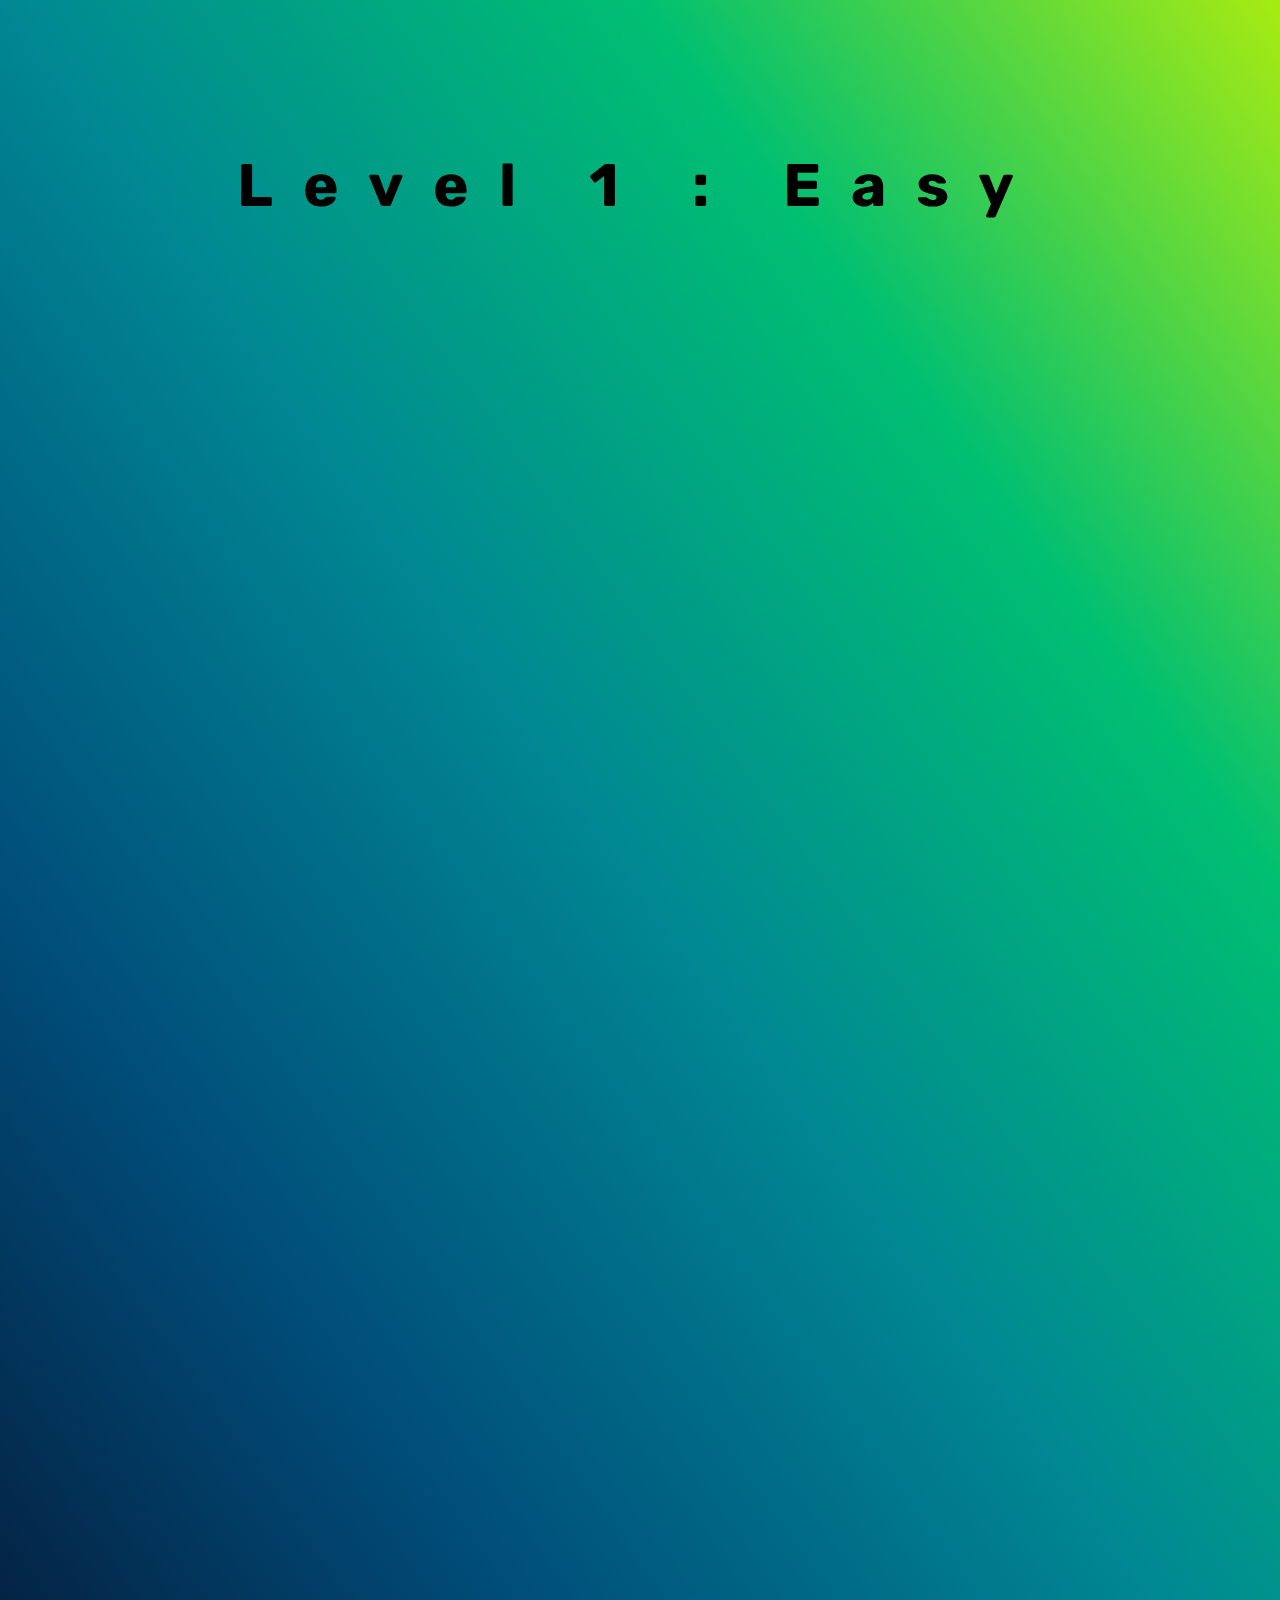
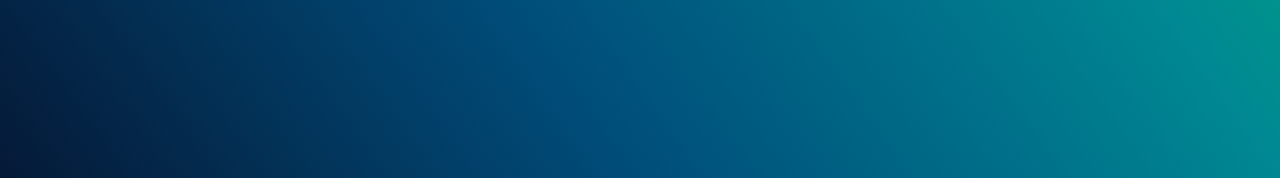
<file: easy.html>
<!DOCTYPE html>
<html>

<head>
  <link rel="stylesheet" href="https://cdn.jsdelivr.net/npm/bootstrap@4.6.0/dist/css/bootstrap.min.css"
    integrity="sha384-B0vP5xmATw1+K9KRQjQERJvTumQW0nPEzvF6L/Z6nronJ3oUOFUFpCjEUQouq2+l" crossorigin="anonymous" />
  <link rel="stylesheet" href="https://pro.fontawesome.com/releases/v5.10.0/css/all.css"
    integrity="sha384-AYmEC3Yw5cVb3ZcuHtOA93w35dYTsvhLPVnYs9eStHfGJvOvKxVfELGroGkvsg+p" crossorigin="anonymous" />
  <link rel="stylesheet" href="./easy.css" />
  <title>Quiz App - Easy</title>
</head>

<body>
  <header class="text-center text-white">
    <h1 class="header-title">Level 1 : Easy </h1>
  </header>
  <script src="" async defer></script>
</body>

</html>
</file>
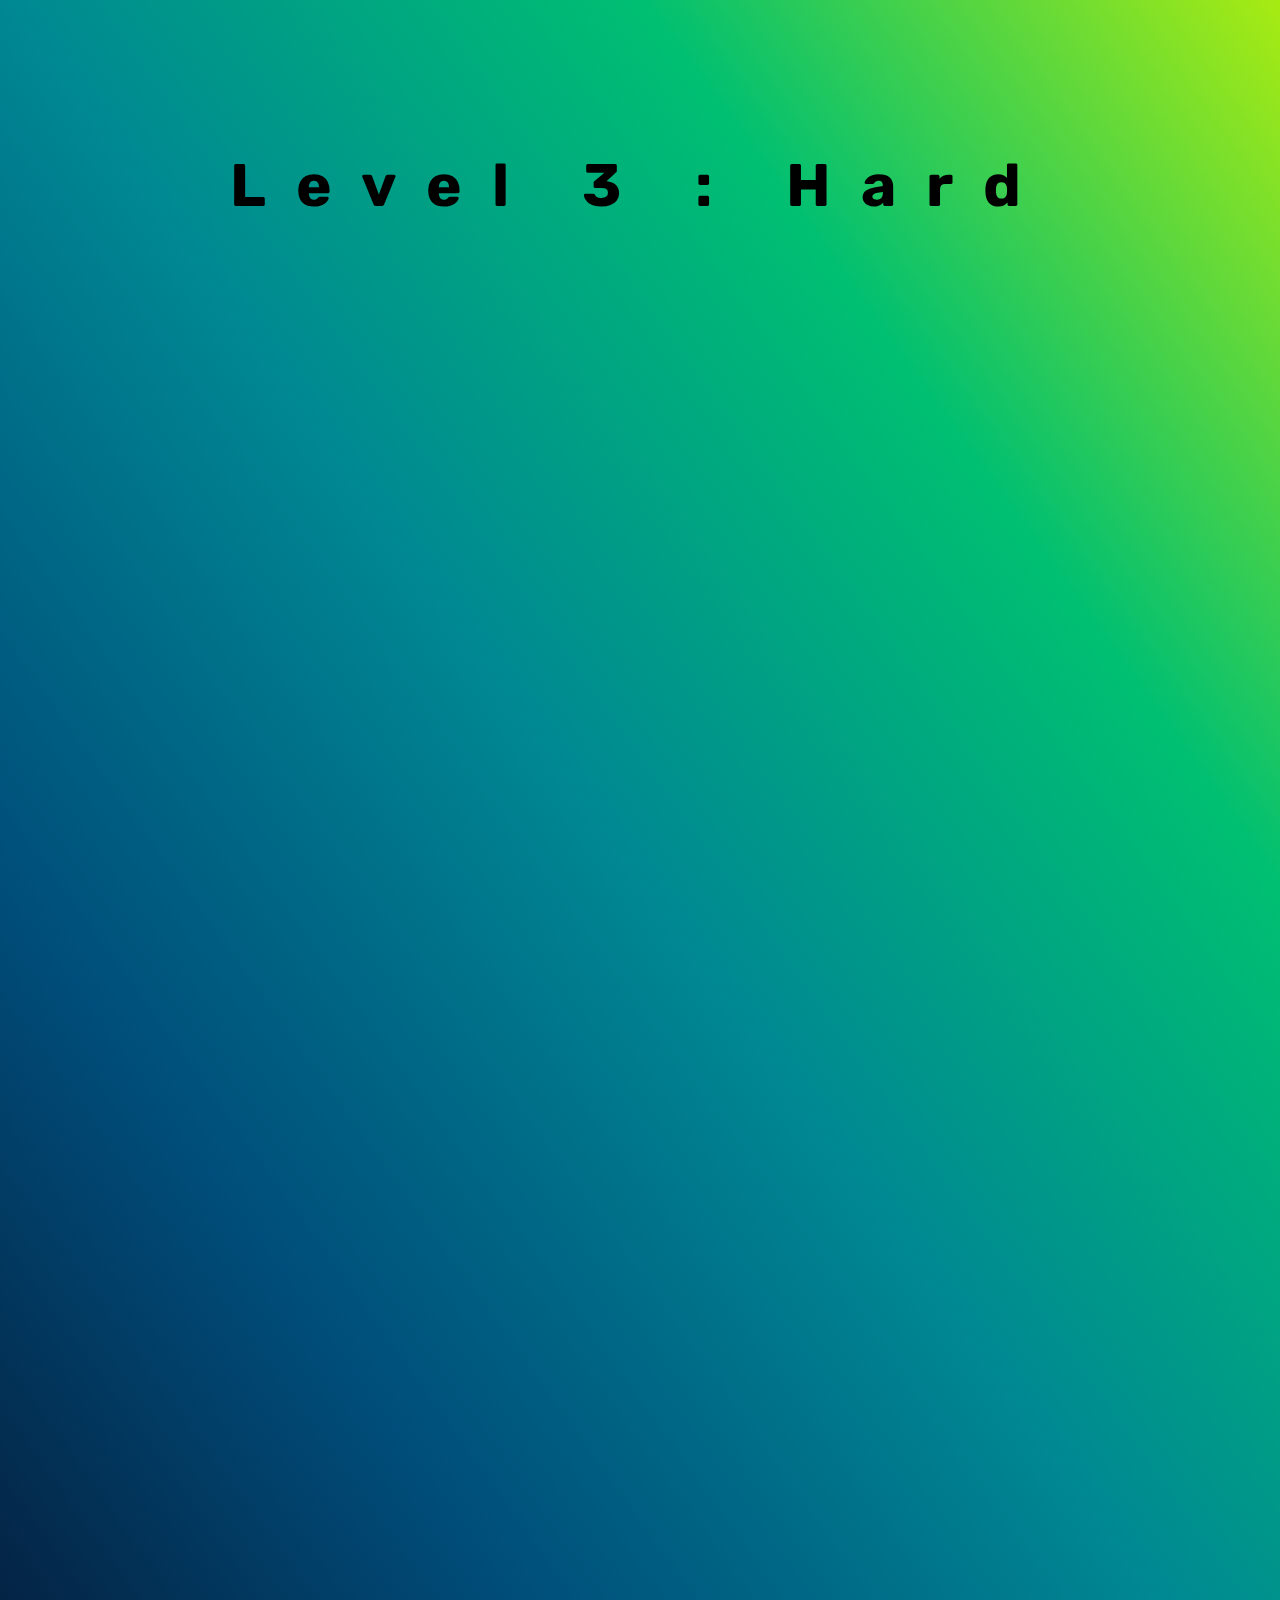
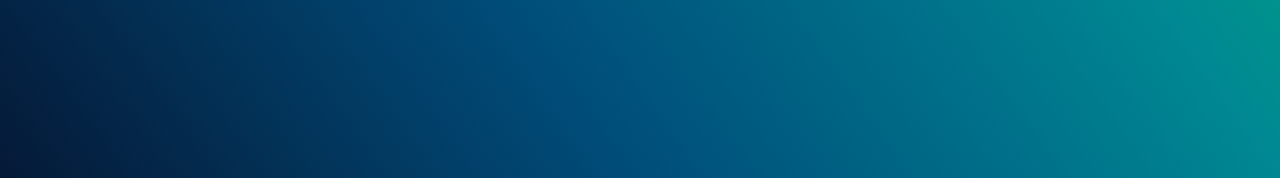
<file: hard.html>
<!DOCTYPE html>
<html>

<head>
  <link rel="stylesheet" href="https://cdn.jsdelivr.net/npm/bootstrap@4.6.0/dist/css/bootstrap.min.css"
    integrity="sha384-B0vP5xmATw1+K9KRQjQERJvTumQW0nPEzvF6L/Z6nronJ3oUOFUFpCjEUQouq2+l" crossorigin="anonymous" />
  <link rel="stylesheet" href="https://pro.fontawesome.com/releases/v5.10.0/css/all.css"
    integrity="sha384-AYmEC3Yw5cVb3ZcuHtOA93w35dYTsvhLPVnYs9eStHfGJvOvKxVfELGroGkvsg+p" crossorigin="anonymous" />
  <link rel="stylesheet" href="./easy.css" />
  <title>Quiz App - Easy</title>
</head>

<body>
  <header class="text-center text-white">
    <h1 class="header-title">Level 3 : Hard </h1>
  </header>
  <script src="" async defer></script>
</body>

</html>
</file>
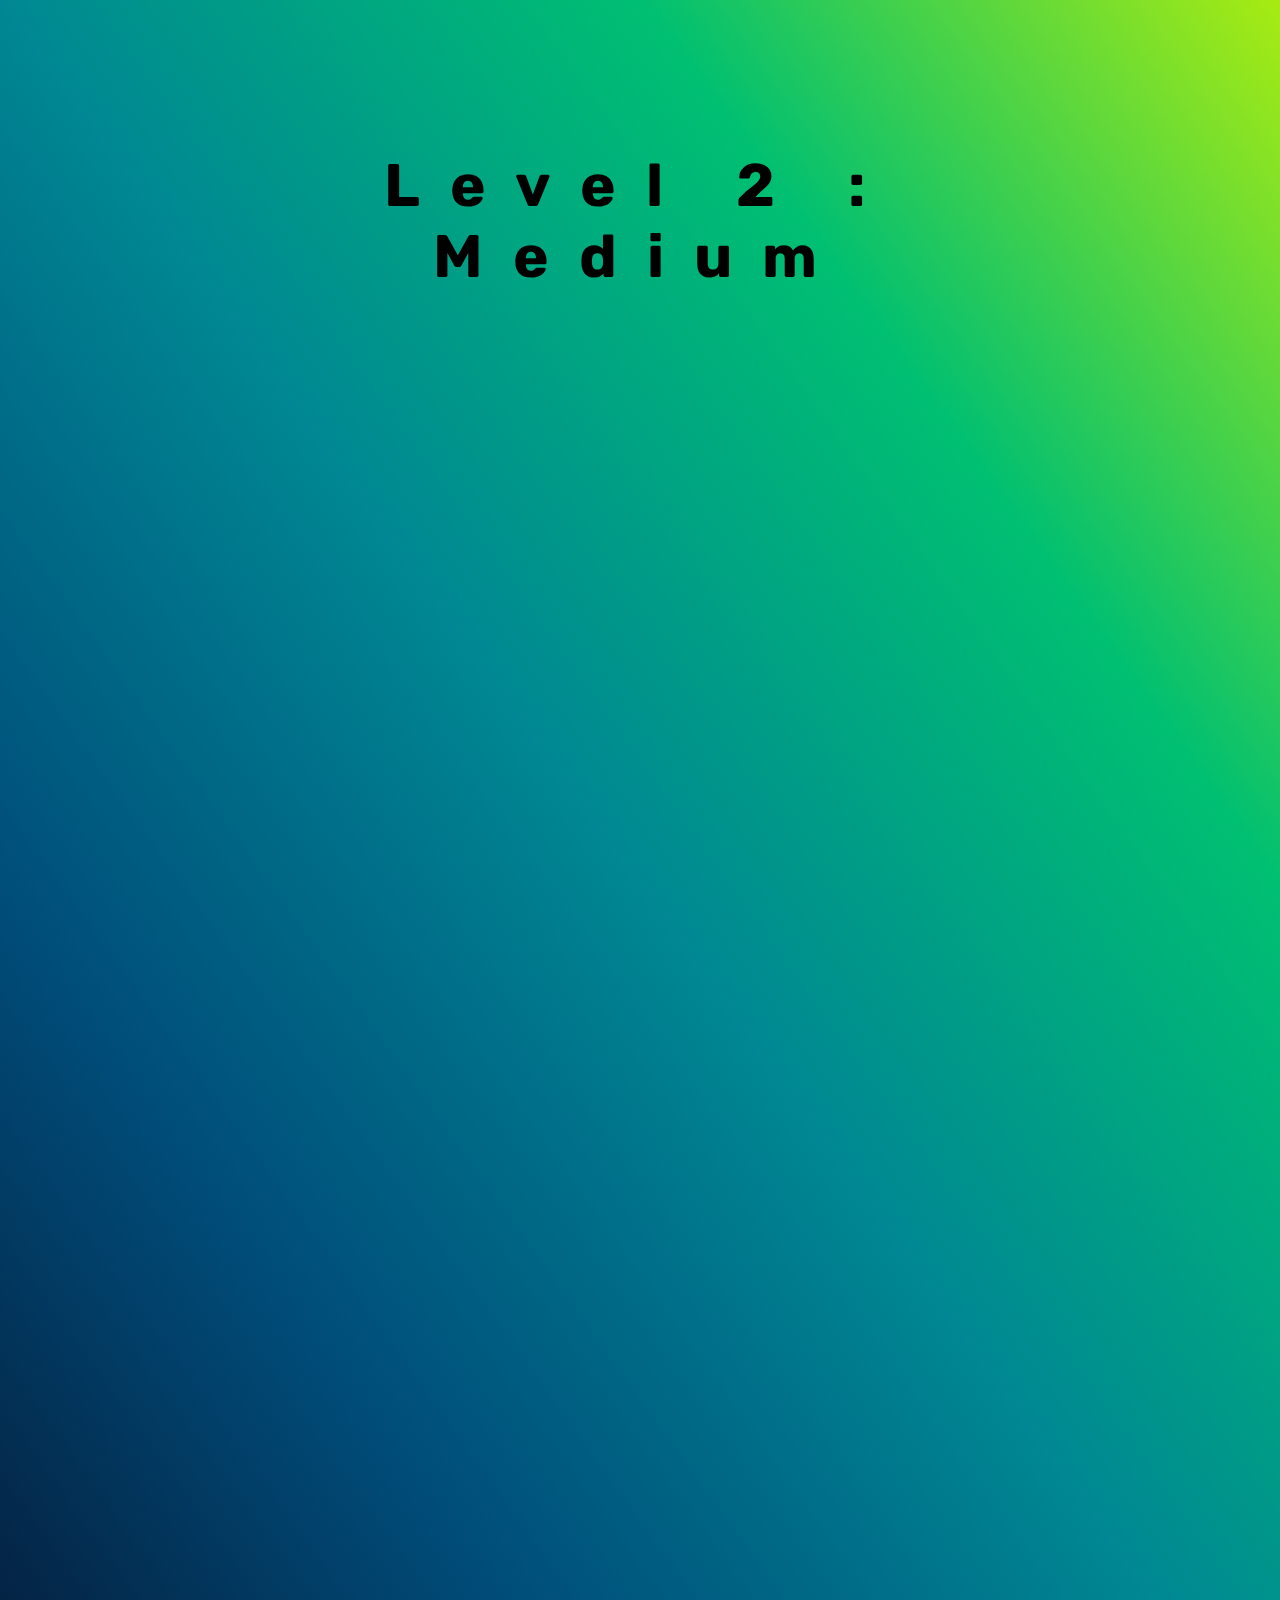
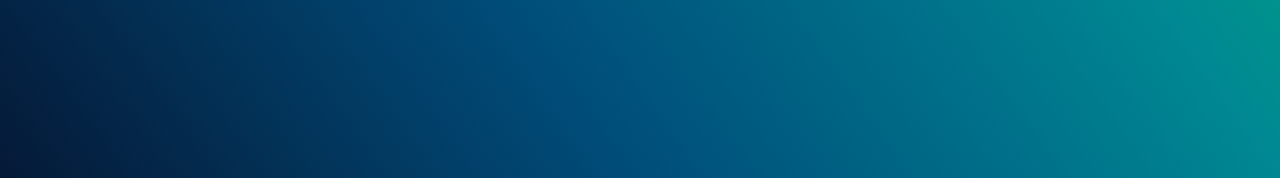
<file: medium.html>
<!DOCTYPE html>
<html>

<head>
  <link rel="stylesheet" href="https://cdn.jsdelivr.net/npm/bootstrap@4.6.0/dist/css/bootstrap.min.css"
    integrity="sha384-B0vP5xmATw1+K9KRQjQERJvTumQW0nPEzvF6L/Z6nronJ3oUOFUFpCjEUQouq2+l" crossorigin="anonymous" />
  <link rel="stylesheet" href="https://pro.fontawesome.com/releases/v5.10.0/css/all.css"
    integrity="sha384-AYmEC3Yw5cVb3ZcuHtOA93w35dYTsvhLPVnYs9eStHfGJvOvKxVfELGroGkvsg+p" crossorigin="anonymous" />
  <link rel="stylesheet" href="./easy.css" />
  <title>Quiz App - Easy</title>
</head>

<body>
  <header class="text-center text-white">
    <h1 class="header-title">Level 2 : Medium </h1>
  </header>
  <script src="" async defer></script>
</body>

</html>
</file>
<file: easy.css>
@import url("https://fonts.googleapis.com/css?family=Acme|Lobster|Patua+One|Rubik|Sniglet");

:root {
  --Sniglet-font: "Sniglet", cursive;
  --Rubik: "Rubik", cursive;
  --Patua: "Patua One", cursive;
  --Lobster: "lobster", cursive;
  --light-black: #2e2c2caf;
  --bggradient: linear-gradient(to bottom, #dd2476, #ff512f);
  --light-gray: rgba(255, 255, 255, 0.877);
}

body {
  height: 180vh;
  background-image: linear-gradient(
    to right top,
    #051937,
    #004d7a,
    #008793,
    #00bf72,
    #a8eb12
  );
}

header {
    font-family: "Rubik", sans-serif;
    text-align: center;
    margin-top: 100px;
}

header h1 {
    font-size: 60px;
    font-weight: bolder;
    letter-spacing: 30px;
    margin: 150px;
}
</file>
